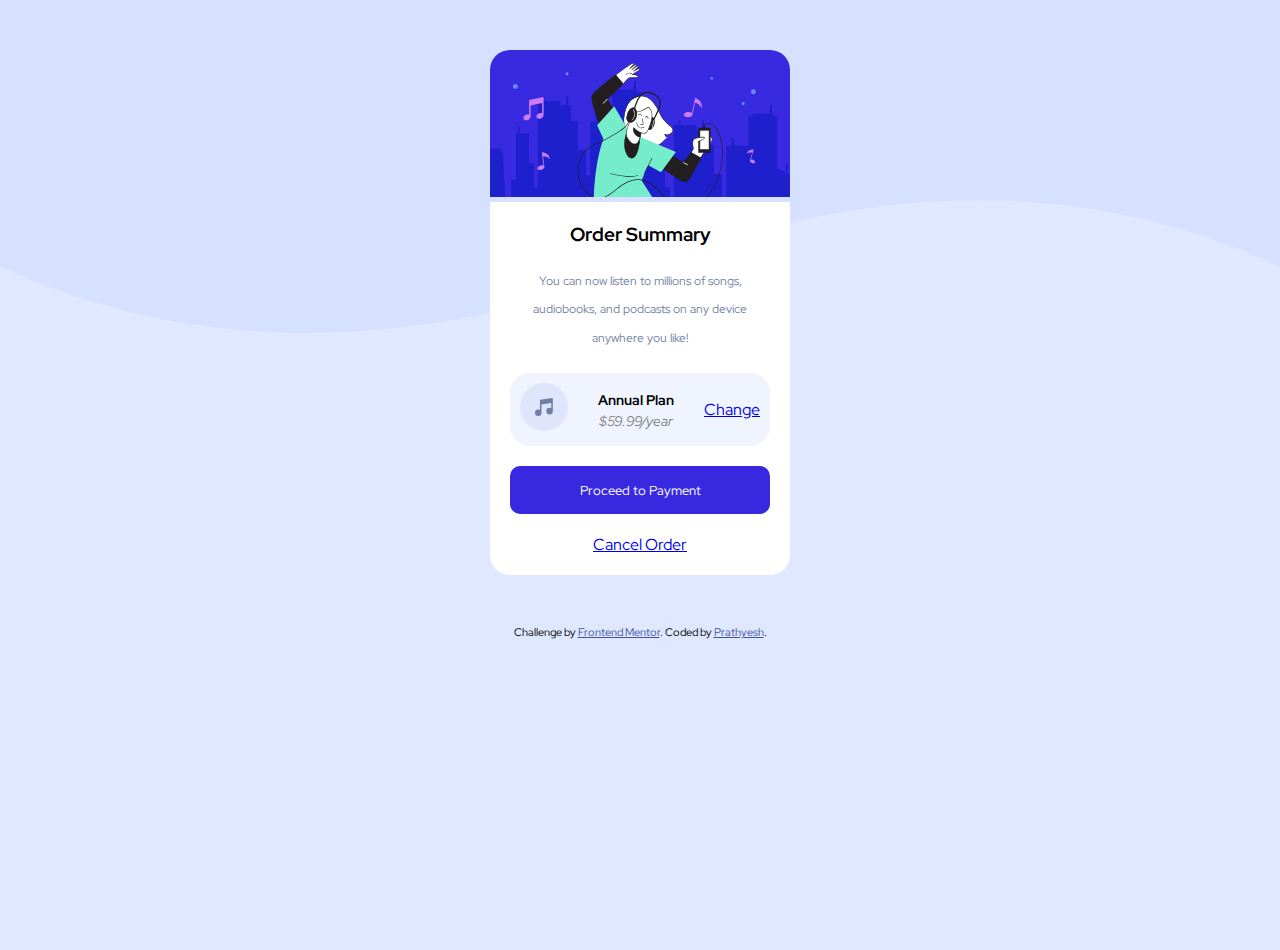
<file: sample/order-summary-component-main/index.html>
<!DOCTYPE html>
<html lang="en">
<head>
  <meta charset="UTF-8">
  <meta name="viewport" content="width=device-width, initial-scale=1.0"> <!-- displays site properly based on user's device -->

  <link rel="preconnect" href="https://fonts.googleapis.com">
<link rel="preconnect" href="https://fonts.gstatic.com" crossorigin>
<link href="https://fonts.googleapis.com/css2?family=Red+Hat+Display:wght@500;700;900&display=swap" rel="stylesheet">
<link rel="stylesheet" href="./style.css">
  <link rel="icon" type="image/png" sizes="32x32" href="./images/favicon-32x32.png">
  
  <title>Frontend Mentor | Order summary card</title>

  <!-- Feel free to remove these styles or customise in your own stylesheet 👍 -->
  <style>
    .attribution { font-size: 11px; text-align: center; }
    .attribution a { color: hsl(228, 45%, 44%); }
  </style>
</head>
<body>
  <section>
    <img src="./images/illustration-hero.svg" alt=""><div class="inner">
      <h3>Order Summary</h3>
      <p>
        You can now listen to millions of songs, audiobooks, and podcasts on any
        device anywhere you like!
      </p>
        <div class="container">
          <div class="item">
            <img src="./images/icon-music.svg" alt=""></div>
          <div class="item">
            <b>Annual Plan</b>
            <em style="color:gray;">$59.99/year</em>
          </div>
          <div class="item one">
            <a href="#">Change</a>
          </div>
        </div>
      <button>Proceed to Payment</button>
      <a href="#">Cancel Order</a>
    </div>
  </section>
  
  <div class="attribution">
    Challenge by <a href="https://www.frontendmentor.io?ref=challenge" target="_blank">Frontend Mentor</a>. 
    Coded by <a href="#">Prathyesh</a>.
  </div>
</body>
</html>
</file>
<file: sample/order-summary-component-main/style.css>
*{
    margin: 0;
    padding: 0;
    font-family: 'Red Hat Display', sans-serif;
}
p{
    font-size: 12px;
    color: hsl(224, 23%, 55%);
    font-family: 'Red Hat Display', sans-serif;
    line-height: 1.8rem;
}

body{
    /* border: thick solid black; */
    background-color: hsl(225, 100%, 94%);
    background-image: url(./images/pattern-background-desktop.svg);
    background-size: 100% 35%;
    background-repeat: no-repeat;
    height: 100vh;

}
section{
    box-sizing: border-box;
    text-align: center;
    border-radius: 30px;
    width: 300px;
    height: auto;
    margin: 50px auto;
}
section>img{
    background-clip: border-box;
    width: 100%;
    height: 100%;
    border-radius: 20px 20px 0 0;
}
section>*:not(section>img){
    padding:20px;
}
button{
    background-color:hsl(245, 75%, 52%) ;
    color: white;
    padding: 15px;
}
section>.inner{
    background-color: white;
    padding: 20px;
    display: flex;
    flex-direction: column  ;
    flex-wrap: wrap;
    gap: 20px;
    border-radius: 0 0 20px 20px;
}
b,em{
    font-size: 14px;
}
button{
    border-radius: 10px;
    border: white;
}
.container{
    display:flex;
    padding: 10px;
    /* gap: 20px; */
    background-color: hsl(225, 
    100%, 97%);
    border-radius: 20px;
    align-items: center;
}
.container>div{
    align-items: flex-start;
}
</file>
